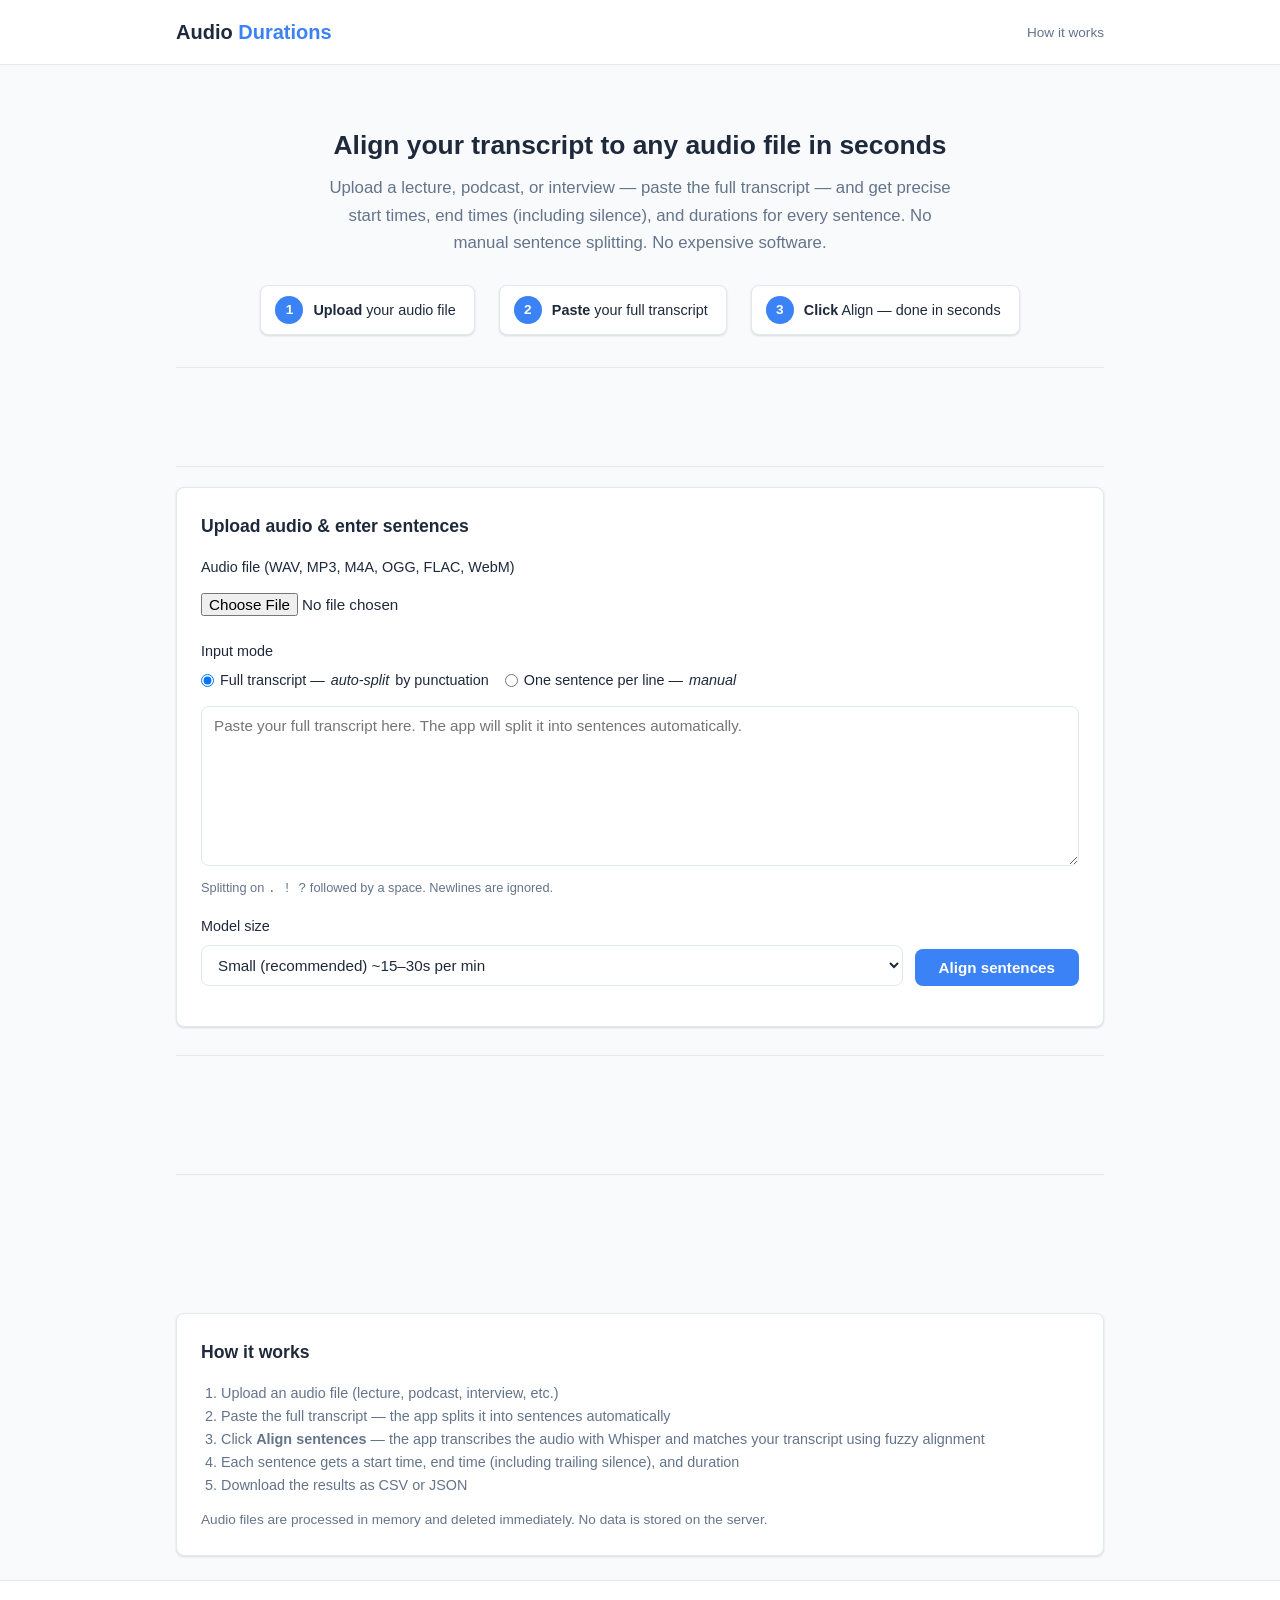
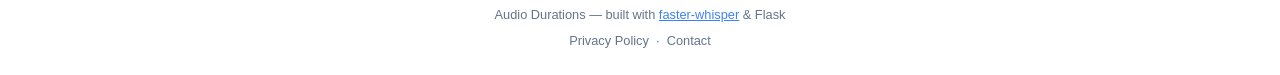
<file: templates/index.html>
<!DOCTYPE html>
<html lang="en">
<head>
  <meta charset="UTF-8">
  <meta name="viewport" content="width=device-width, initial-scale=1.0">
  <title>Audio Durations &mdash; Sentence Aligner</title>
  <link rel="stylesheet" href="/static/style.css">
  <!-- Google AdSense placeholder — replace with your tag -->
  <script async src="https://pagead2.googlesyndication.com/pagead/js/adsbygoogle.js?client=ca-pub-0000000000000000"
     crossorigin="anonymous"></script>
</head>
<body>

<header class="header">
  <div class="container">
    <h1>Audio <span>Durations</span></h1>
    <nav>
      <a href="#how" style="color:var(--text-muted);text-decoration:none;font-size:.85rem;">How it works</a>
    </nav>
  </div>
</header>

<main class="container" style="padding-top:24px;">

  <!-- Hero -->
  <div class="hero">
    <h2>Align your transcript to any audio file in seconds</h2>
    <p>
      Upload a lecture, podcast, or interview &mdash; paste the full transcript &mdash;
      and get precise start times, end times (including silence), and durations for every sentence.
      No manual sentence splitting. No expensive software.
    </p>
    <div class="hero-steps">
      <div class="step">
        <div class="step-num">1</div>
        <div class="step-text"><strong>Upload</strong> your audio file</div>
      </div>
      <div class="step">
        <div class="step-num">2</div>
        <div class="step-text"><strong>Paste</strong> your full transcript</div>
      </div>
      <div class="step">
        <div class="step-num">3</div>
        <div class="step-text"><strong>Click</strong> Align &mdash; done in seconds</div>
      </div>
    </div>
  </div>

  <!-- Ad: leaderboard — after hero, before interaction -->
  <div class="ad-slot ad-leaderboard">
    <ins class="adsbygoogle"
         style="display:block"
         data-ad-client="ca-pub-0000000000000000"
         data-ad-slot="1234567890"
         data-ad-format="auto"
         data-full-width-responsive="true"></ins>
    <script>(adsbygoogle = window.adsbygoogle || []).push({});</script>
  </div>

  <!-- Upload card -->
  <div class="card">
    <h2>Upload audio &amp; enter sentences</h2>
    <form id="align-form" enctype="multipart/form-data" autocomplete="off">

      <div class="form-group">
        <label for="audio">Audio file (WAV, MP3, M4A, OGG, FLAC, WebM)</label>
        <div class="file-input-wrap">
          <input type="file" id="audio" name="audio" accept=".wav,.mp3,.m4a,.ogg,.flac,.webm" required>
        </div>
      </div>

      <div class="form-group">
        <label>Input mode</label>
        <div style="display:flex;gap:16px;flex-wrap:wrap;margin-bottom:8px;">
          <label style="font-weight:400;font-size:.9rem;display:flex;align-items:center;gap:6px;cursor:pointer;">
            <input type="radio" name="mode" value="auto" checked onchange="toggleMode()">
            Full transcript — <em>auto-split</em> by punctuation
          </label>
          <label style="font-weight:400;font-size:.9rem;display:flex;align-items:center;gap:6px;cursor:pointer;">
            <input type="radio" name="mode" value="manual" onchange="toggleMode()">
            One sentence per line — <em>manual</em>
          </label>
        </div>
        <textarea id="sentences" name="sentences" placeholder="Paste your full transcript here. The app will split it into sentences automatically." required></textarea>
        <p id="mode-hint" style="font-size:.8rem;color:var(--text-muted);margin-top:4px;">
          Splitting on <code>. ! ?</code> followed by a space. Newlines are ignored.
        </p>
      </div>

      <div class="form-group" style="display:flex;gap:12px;align-items:end;flex-wrap:wrap;">
        <div style="flex:1;min-width:140px;">
          <label for="model_size">Model size</label>
          <select id="model_size" name="model_size">
            <option value="tiny">Tiny (fastest) ~3–6s per min</option>
            <option value="base">Base ~6–12s per min</option>
            <option value="small" selected>Small (recommended) ~15–30s per min</option>
            <option value="medium">Medium ~45–90s per min</option>
            <option value="large-v3">Large V3 (most accurate) ~90–180s per min</option>
          </select>
        </div>
        <button type="submit" class="btn btn-primary" id="align-btn">
          Align sentences
        </button>
      </div>
    </form>

    <div class="progress-bar" id="progress-bar">
      <div class="progress-bar-fill" id="progress-fill"></div>
    </div>
  </div>

  <!-- Ad: in-feed — natural break between action and results -->
  <div class="ad-slot ad-infeed">
    <ins class="adsbygoogle"
         style="display:block"
         data-ad-client="ca-pub-0000000000000000"
         data-ad-slot="2345678901"
         data-ad-format="auto"
         data-full-width-responsive="true"></ins>
    <script>(adsbygoogle = window.adsbygoogle || []).push({});</script>
  </div>

  <!-- Results card -->
  <div class="card" id="results-card" style="display:none;">
    <h2>Results</h2>
    <div class="results-count" id="results-count"></div>
    <div class="table-wrap">
      <table>
        <thead>
          <tr>
            <th>#</th>
            <th>Your sentence</th>
            <th>Audio (transcribed)</th>
            <th>Match</th>
            <th>Start</th>
            <th>End</th>
            <th>Duration</th>
          </tr>
        </thead>
        <tbody id="results-body"></tbody>
      </table>
    </div>
    <div class="results-actions">
      <button class="btn btn-success" id="download-csv">Download CSV</button>
      <button class="btn btn-outline" id="download-json">Download JSON</button>
    </div>
  </div>

  <!-- Ad: banner — after results, before footer (lowest priority slot) -->
  <div class="ad-slot ad-footer">
    <ins class="adsbygoogle"
         style="display:block"
         data-ad-client="ca-pub-0000000000000000"
         data-ad-slot="3456789012"
         data-ad-format="auto"
         data-full-width-responsive="true"></ins>
    <script>(adsbygoogle = window.adsbygoogle || []).push({});</script>
  </div>

  <!-- How it works -->
  <div class="card" id="how">
    <h2>How it works</h2>
    <ol style="padding-left:20px;color:var(--text-muted);font-size:.9rem;">
      <li>Upload an audio file (lecture, podcast, interview, etc.)</li>
      <li>Paste the full transcript — the app splits it into sentences automatically</li>
      <li>Click <strong>Align sentences</strong> &mdash; the app transcribes the audio with Whisper and matches your transcript using fuzzy alignment</li>
      <li>Each sentence gets a start time, end time (including trailing silence), and duration</li>
      <li>Download the results as CSV or JSON</li>
    </ol>
    <p style="margin-top:12px;font-size:.85rem;color:var(--text-muted);">
      Audio files are processed in memory and deleted immediately. No data is stored on the server.
    </p>
  </div>

</main>

<footer class="footer">
  <p>Audio Durations — built with <a href="https://github.com/SYSTRAN/faster-whisper" style="color:var(--primary);">faster-whisper</a> &amp; Flask</p>
  <p style="margin-top:6px;">
    <a href="/privacy" style="color:var(--text-muted);text-decoration:none;">Privacy Policy</a>
    &nbsp;&middot;&nbsp;
    <a href="/contact" style="color:var(--text-muted);text-decoration:none;">Contact</a>
  </p>
</footer>

<script>
async function downloadResults(results, format) {
  const blob = await fetch("/download", {
    method: "POST",
    headers: {"Content-Type": "application/json"},
    body: JSON.stringify({ results, format }),
  }).then(r => {
    if (!r.ok) throw new Error("Download failed");
    return r.blob();
  });
  const url = URL.createObjectURL(blob);
  const a = document.createElement("a");
  a.href = url;
  a.download = `alignment.${format}`;
  document.body.appendChild(a);
  a.click();
  a.remove();
  URL.revokeObjectURL(url);
}

function formatTime(sec) {
  const h = Math.floor(sec / 3600);
  const m = Math.floor((sec % 3600) / 60);
  const s = sec % 60;
  return h
    ? `${h}:${String(m).padStart(2,"0")}:${s.toFixed(3).padStart(7,"0")}`
    : `${m}:${s.toFixed(3).padStart(6,"0")}`;
}

const form = document.getElementById("align-form");
const btn = document.getElementById("align-btn");
const bar = document.getElementById("progress-bar");
const fill = document.getElementById("progress-fill");
const resultsCard = document.getElementById("results-card");
const resultsBody = document.getElementById("results-body");
const resultsCount = document.getElementById("results-count");
let lastResults = [];

form.addEventListener("submit", async (e) => {
  e.preventDefault();
  const fd = new FormData(form);

  btn.disabled = true;
  btn.innerHTML = '<span class="spinner"></span> Starting...';
  bar.classList.add("active");
  fill.style.width = "10%";

  const tryAlign = async () => {
    const res = await fetch("/align", { method: "POST", body: fd });

    if (res.status === 503) {
      const data = await res.json();
      const pos = data.queue || "?";
      btn.innerHTML = `<span class="spinner"></span> Waiting (${pos} ahead)...`;
      fill.style.width = "20%";
      await new Promise(r => setTimeout(r, 3000));
      return tryAlign();
    }

    fill.style.width = "90%";
    const data = await res.json();

    if (!res.ok) {
      alert("Error: " + (data.error || "Unknown error"));
      return;
    }

    return data;
  };

  try {
    const data = await tryAlign();

    lastResults = data.results;

    resultsBody.innerHTML = "";
    data.results.forEach((r, i) => {
      const tr = document.createElement("tr");
      tr.innerHTML = `
        <td>${r.number}</td>
        <td class="sentence-cell">${escapeHtml(r.sentence)}</td>
        <td class="sentence-cell" style="color:var(--text-muted);font-size:.85rem;">${r.diff_html}</td>
        <td class="time-cell">${(r.confidence * 100).toFixed(0)}%</td>
        <td class="time-cell">${r.start_fmt}</td>
        <td class="time-cell">${r.end_fmt}</td>
        <td class="time-cell">${r.duration.toFixed(3)}s</td>
      `;
      resultsBody.appendChild(tr);
    });

    resultsCount.textContent = `${data.total} sentence${data.total !== 1 ? "s" : ""} aligned`;
    resultsCard.style.display = "block";
    fill.style.width = "100%";
    setTimeout(() => {
      bar.classList.remove("active");
      fill.style.width = "0";
    }, 600);
    resultsCard.scrollIntoView({ behavior: "smooth", block: "start" });
  } catch (err) {
    alert("Request failed: " + err.message);
  } finally {
    btn.disabled = false;
    btn.innerHTML = "Align sentences";
  }
});

document.getElementById("download-csv").addEventListener("click", () => {
  if (lastResults.length) downloadResults(lastResults, "csv");
});
document.getElementById("download-json").addEventListener("click", () => {
  if (lastResults.length) downloadResults(lastResults, "json");
});

function toggleMode() {
  const mode = document.querySelector('input[name="mode"]:checked').value;
  const ta = document.getElementById("sentences");
  const hint = document.getElementById("mode-hint");
  if (mode === "auto") {
    ta.placeholder = "Paste your full transcript here. The app will split it into sentences automatically.";
    hint.innerHTML = 'Splitting on <code>. ! ?</code> followed by a space. Newlines are ignored.';
  } else {
    ta.placeholder = "One sentence per line. Each line becomes one segment.";
    hint.innerHTML = 'Each non-empty line is treated as one sentence. No auto-splitting.';
  }
}

function escapeHtml(text) {
  const d = document.createElement("div");
  d.textContent = text;
  return d.innerHTML;
}
</script>
</body>
</html>
</file>
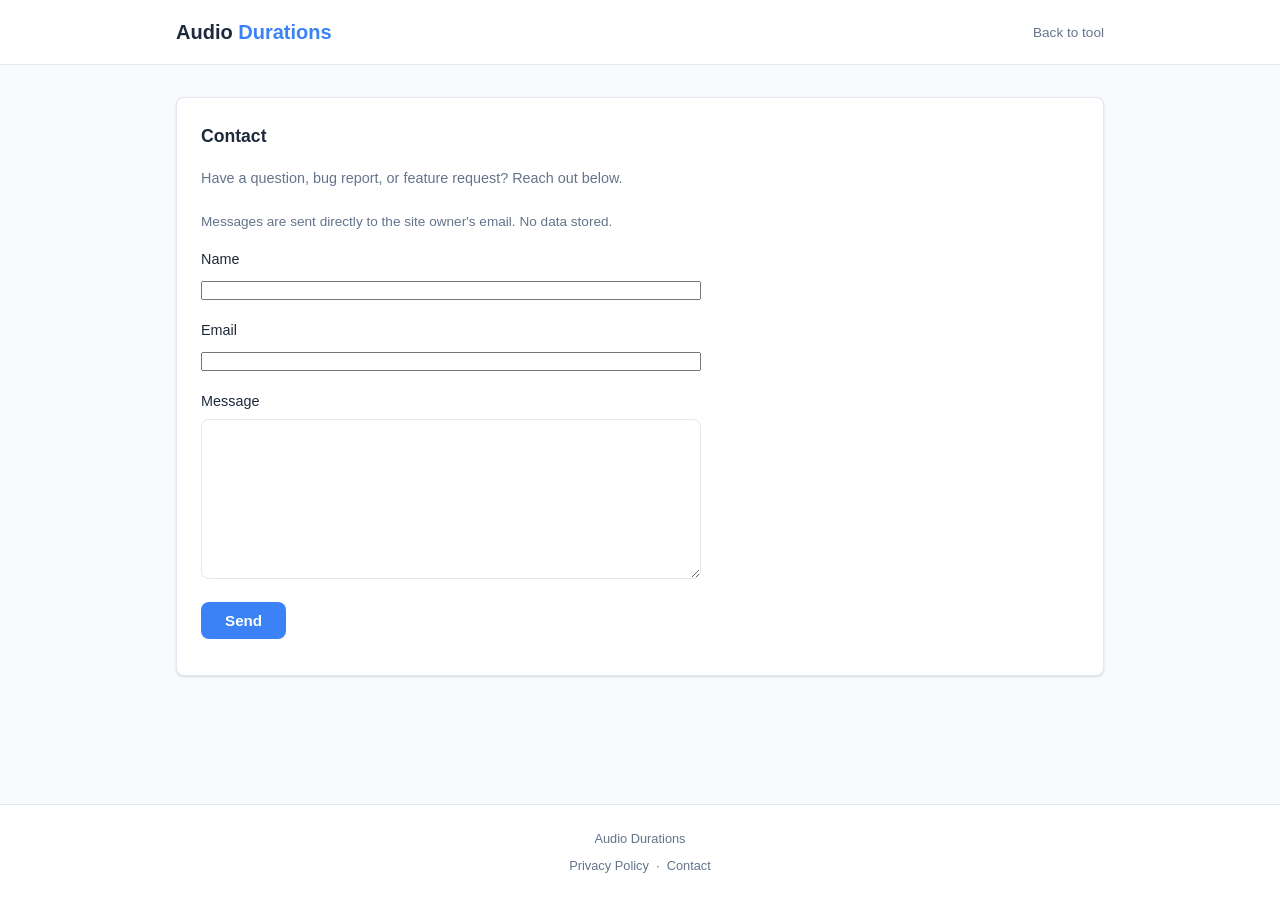
<file: templates/contact.html>
<!DOCTYPE html>
<html lang="en">
<head>
  <meta charset="UTF-8">
  <meta name="viewport" content="width=device-width, initial-scale=1.0">
  <title>Contact — Audio Durations</title>
  <link rel="stylesheet" href="/static/style.css">
</head>
<body>

<header class="header">
  <div class="container">
    <h1>Audio <span>Durations</span></h1>
    <nav>
      <a href="/" style="color:var(--text-muted);text-decoration:none;font-size:.85rem;">Back to tool</a>
    </nav>
  </div>
</header>

<main class="container" style="padding-top:32px;">

  <div class="card">
    <h2>Contact</h2>
    <p style="color:var(--text-muted);font-size:.9rem;line-height:1.7;margin-bottom:20px;">
      Have a question, bug report, or feature request? Reach out below.
    </p>

    <p style="color:var(--text-muted);font-size:.85rem;margin-bottom:16px;">
      Messages are sent directly to the site owner's email. No data stored.
    </p>

    <form id="contact-form" style="max-width:500px;">
      <div class="form-group">
        <label for="name">Name</label>
        <input type="text" id="name" name="name" style="width:100%;" required>
      </div>

      <div class="form-group">
        <label for="email">Email</label>
        <input type="email" id="email" name="email" style="width:100%;" required>
      </div>

      <div class="form-group">
        <label for="message">Message</label>
        <textarea id="message" name="message" rows="5" style="width:100%;" required></textarea>
      </div>

      <button type="submit" class="btn btn-primary">Send</button>
    </form>

    <p id="contact-status" style="margin-top:12px;color:var(--text-muted);font-size:.9rem;"></p>
  </div>

</main>

<footer class="footer">
  <p>Audio Durations</p>
  <p style="margin-top:6px;">
    <a href="/privacy" style="color:var(--text-muted);text-decoration:none;">Privacy Policy</a>
    &nbsp;&middot;&nbsp;
    <a href="/contact" style="color:var(--text-muted);text-decoration:none;">Contact</a>
  </p>
</footer>

<script>
document.getElementById("contact-form").addEventListener("submit", async (e) => {
  e.preventDefault();
  const btn = e.target.querySelector("button");
  const status = document.getElementById("contact-status");
  btn.disabled = true;
  btn.innerHTML = '<span class="spinner"></span> Sending...';
  status.textContent = "";

  try {
    const fd = new FormData(e.target);
    const res = await fetch("/contact", { method: "POST", body: fd });
    const data = await res.json();
    if (res.ok) {
      status.textContent = "Message sent. We'll get back to you soon.";
      status.style.color = "var(--success)";
      e.target.reset();
    } else {
      status.textContent = data.error || "Failed to send.";
      status.style.color = "var(--danger)";
    }
  } catch (err) {
    status.textContent = "Network error. Try again.";
    status.style.color = "var(--danger)";
  } finally {
    btn.disabled = false;
    btn.innerHTML = "Send";
  }
});
</script>

</body>
</html>
</file>
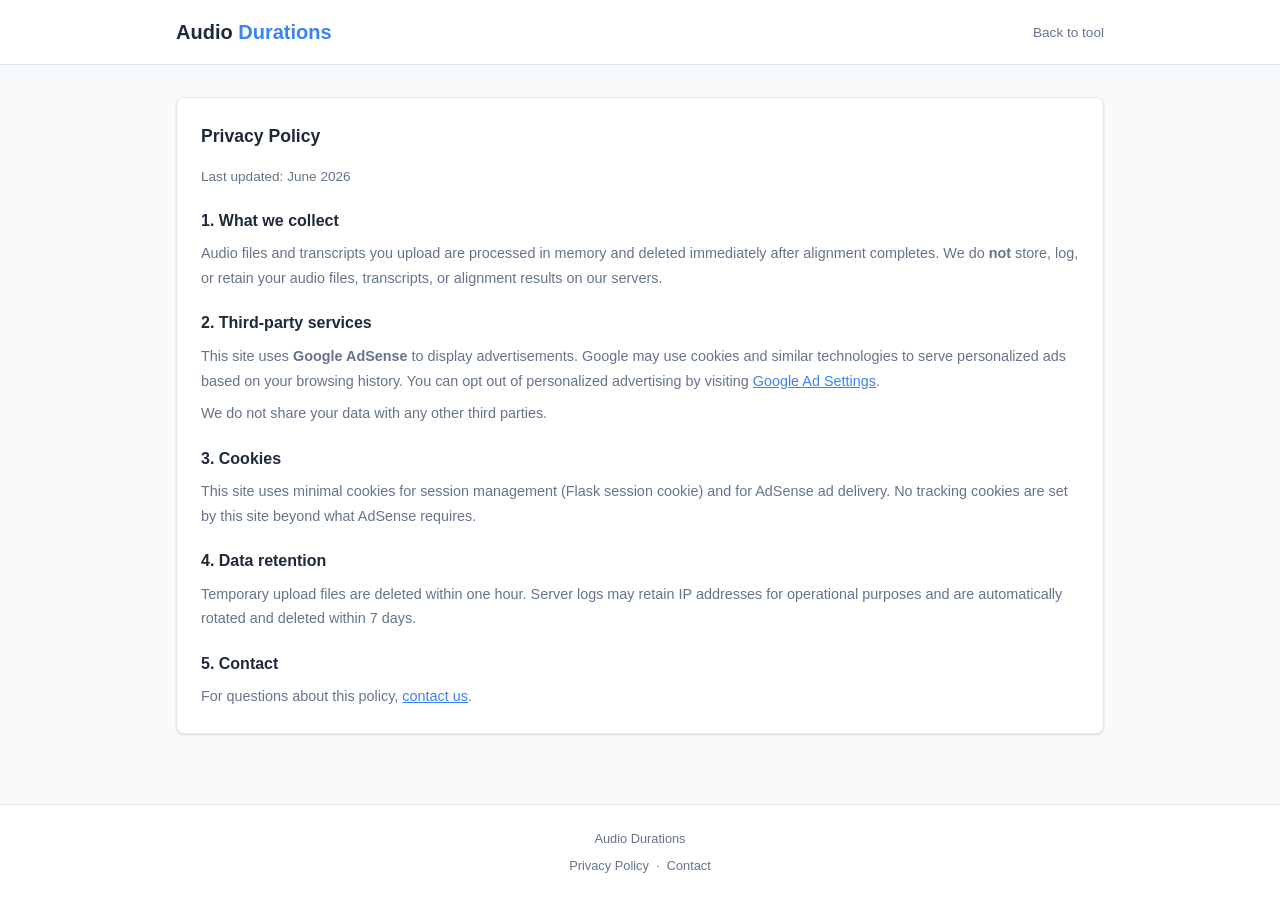
<file: templates/privacy.html>
<!DOCTYPE html>
<html lang="en">
<head>
  <meta charset="UTF-8">
  <meta name="viewport" content="width=device-width, initial-scale=1.0">
  <title>Privacy Policy — Audio Durations</title>
  <link rel="stylesheet" href="/static/style.css">
</head>
<body>

<header class="header">
  <div class="container">
    <h1>Audio <span>Durations</span></h1>
    <nav>
      <a href="/" style="color:var(--text-muted);text-decoration:none;font-size:.85rem;">Back to tool</a>
    </nav>
  </div>
</header>

<main class="container" style="padding-top:32px;">

  <div class="card">
    <h2>Privacy Policy</h2>
    <p style="color:var(--text-muted);font-size:.85rem;margin-bottom:20px;">Last updated: June 2026</p>

    <h3 style="font-size:1rem;margin:20px 0 8px;">1. What we collect</h3>
    <p style="color:var(--text-muted);font-size:.9rem;line-height:1.7;">
      Audio files and transcripts you upload are processed in memory and deleted immediately after alignment completes.
      We do <strong>not</strong> store, log, or retain your audio files, transcripts, or alignment results on our servers.
    </p>

    <h3 style="font-size:1rem;margin:20px 0 8px;">2. Third-party services</h3>
    <p style="color:var(--text-muted);font-size:.9rem;line-height:1.7;">
      This site uses <strong>Google AdSense</strong> to display advertisements. Google may use cookies and similar
      technologies to serve personalized ads based on your browsing history. You can opt out of personalized
      advertising by visiting
      <a href="https://adssettings.google.com" style="color:var(--primary);">Google Ad Settings</a>.
    </p>
    <p style="color:var(--text-muted);font-size:.9rem;line-height:1.7;margin-top:8px;">
      We do not share your data with any other third parties.
    </p>

    <h3 style="font-size:1rem;margin:20px 0 8px;">3. Cookies</h3>
    <p style="color:var(--text-muted);font-size:.9rem;line-height:1.7;">
      This site uses minimal cookies for session management (Flask session cookie) and for AdSense ad delivery.
      No tracking cookies are set by this site beyond what AdSense requires.
    </p>

    <h3 style="font-size:1rem;margin:20px 0 8px;">4. Data retention</h3>
    <p style="color:var(--text-muted);font-size:.9rem;line-height:1.7;">
      Temporary upload files are deleted within one hour. Server logs may retain IP addresses for operational
      purposes and are automatically rotated and deleted within 7 days.
    </p>

    <h3 style="font-size:1rem;margin:20px 0 8px;">5. Contact</h3>
    <p style="color:var(--text-muted);font-size:.9rem;line-height:1.7;">
      For questions about this policy, <a href="/contact" style="color:var(--primary);">contact us</a>.
    </p>
  </div>

</main>

<footer class="footer">
  <p>Audio Durations</p>
  <p style="margin-top:6px;">
    <a href="/privacy" style="color:var(--text-muted);text-decoration:none;">Privacy Policy</a>
    &nbsp;&middot;&nbsp;
    <a href="/contact" style="color:var(--text-muted);text-decoration:none;">Contact</a>
  </p>
</footer>

</body>
</html>
</file>
<file: static/style.css>
*, *::before, *::after {
  box-sizing: border-box;
  margin: 0;
  padding: 0;
}

:root {
  --bg: #f8fafc;
  --surface: #ffffff;
  --border: #e2e8f0;
  --text: #1e293b;
  --text-muted: #64748b;
  --primary: #3b82f6;
  --primary-hover: #2563eb;
  --primary-light: #eff6ff;
  --success: #22c55e;
  --danger: #ef4444;
  --radius: 8px;
  --shadow: 0 1px 3px rgba(0,0,0,.08), 0 1px 2px rgba(0,0,0,.06);
  --shadow-lg: 0 4px 6px rgba(0,0,0,.07), 0 10px 15px rgba(0,0,0,.1);
}

body {
  font-family: -apple-system, BlinkMacSystemFont, "Segoe UI", Roboto, "Helvetica Neue", Arial, sans-serif;
  background: var(--bg);
  color: var(--text);
  line-height: 1.6;
  min-height: 100vh;
  display: flex;
  flex-direction: column;
}

.container {
  max-width: 960px;
  margin: 0 auto;
  padding: 0 16px;
  width: 100%;
}

/* Header */
.header {
  background: var(--surface);
  border-bottom: 1px solid var(--border);
  padding: 16px 0;
  position: sticky;
  top: 0;
  z-index: 10;
}
.header .container {
  display: flex;
  align-items: center;
  justify-content: space-between;
}
.header h1 {
  font-size: 1.25rem;
  font-weight: 700;
}
.header h1 span {
  color: var(--primary);
}

/* Hero */
.hero {
  text-align: center;
  padding: 40px 16px 24px;
}
.hero h2 {
  font-size: 1.65rem;
  font-weight: 800;
  line-height: 1.25;
  margin-bottom: 12px;
  color: var(--text);
}
.hero p {
  max-width: 640px;
  margin: 0 auto 28px;
  color: var(--text-muted);
  font-size: 1.05rem;
  line-height: 1.65;
}
.hero-steps {
  display: flex;
  justify-content: center;
  gap: 24px;
  flex-wrap: wrap;
}
.step {
  display: flex;
  align-items: center;
  gap: 10px;
  background: var(--surface);
  border: 1px solid var(--border);
  border-radius: var(--radius);
  padding: 10px 18px 10px 14px;
  box-shadow: var(--shadow);
}
.step-num {
  width: 28px;
  height: 28px;
  border-radius: 50%;
  background: var(--primary);
  color: #fff;
  font-size: .85rem;
  font-weight: 700;
  display: flex;
  align-items: center;
  justify-content: center;
  flex-shrink: 0;
}
.step-text {
  font-size: .9rem;
  color: var(--text);
}

@media (max-width: 640px) {
  .hero h2 { font-size: 1.3rem; }
  .hero p { font-size: .95rem; }
  .step { flex: 1; min-width: 140px; }
}

/* Ad slots — designed for visibility without disrupting flow */
.ad-slot {
  text-align: center;
  overflow: hidden;
  transition: opacity .2s;
}
.ad-slot ins {
  display: block;
}

/* Leaderboard — full width, sits between hero and form */
.ad-leaderboard {
  min-height: 100px;
  margin: 8px 0 20px;
  padding: 8px 0;
  border-top: 1px solid var(--border);
  border-bottom: 1px solid var(--border);
}

/* In-feed — sits between upload and results, wider */
.ad-infeed {
  min-height: 120px;
  margin: 28px 0;
  padding: 16px 0;
  border-top: 1px solid var(--border);
  border-bottom: 1px solid var(--border);
}

/* Footer — smallest, unobtrusive */
.ad-footer {
  min-height: 90px;
  margin: 12px 0 20px;
  padding: 8px 0;
}

/* Main card */
.card {
  background: var(--surface);
  border: 1px solid var(--border);
  border-radius: var(--radius);
  box-shadow: var(--shadow);
  padding: 24px;
  margin-bottom: 24px;
}

.card h2 {
  font-size: 1.1rem;
  font-weight: 600;
  margin-bottom: 16px;
  color: var(--text);
}

/* Form */
.form-group {
  margin-bottom: 16px;
}
.form-group label {
  display: block;
  font-weight: 500;
  font-size: .9rem;
  margin-bottom: 6px;
  color: var(--text);
}
.form-group textarea,
.form-group select,
.form-group input[type="file"] {
  width: 100%;
}
.form-group textarea {
  min-height: 160px;
  resize: vertical;
  font-family: inherit;
}

textarea, select, input[type="file"] {
  padding: 10px 12px;
  border: 1px solid var(--border);
  border-radius: var(--radius);
  font-size: .95rem;
  background: var(--surface);
  color: var(--text);
  transition: border-color .15s;
}
textarea:focus, select:focus {
  outline: none;
  border-color: var(--primary);
  box-shadow: 0 0 0 3px var(--primary-light);
}

.file-input-wrap {
  position: relative;
}
.file-input-wrap input[type="file"] {
  padding: 8px 0;
  border: none;
}

.btn {
  display: inline-flex;
  align-items: center;
  justify-content: center;
  gap: 8px;
  padding: 10px 24px;
  font-size: .95rem;
  font-weight: 600;
  border: none;
  border-radius: var(--radius);
  cursor: pointer;
  transition: all .15s;
  text-decoration: none;
}
.btn:disabled {
  opacity: .6;
  cursor: not-allowed;
}
.btn-primary {
  background: var(--primary);
  color: #fff;
}
.btn-primary:hover:not(:disabled) {
  background: var(--primary-hover);
}
.btn-success {
  background: var(--success);
  color: #fff;
}
.btn-success:hover:not(:disabled) {
  filter: brightness(1.08);
}
.btn-outline {
  background: transparent;
  border: 1px solid var(--border);
  color: var(--text);
}
.btn-outline:hover:not(:disabled) {
  border-color: var(--text-muted);
}

/* Spinner */
.spinner {
  display: inline-block;
  width: 18px;
  height: 18px;
  border: 2px solid rgba(255,255,255,.3);
  border-top-color: #fff;
  border-radius: 50%;
  animation: spin .6s linear infinite;
}
@keyframes spin { to { transform: rotate(360deg); } }

/* Progress bar */
.progress-bar {
  display: none;
  width: 100%;
  height: 4px;
  background: var(--border);
  border-radius: 2px;
  overflow: hidden;
  margin: 16px 0;
}
.progress-bar.active {
  display: block;
}
.progress-bar-fill {
  height: 100%;
  width: 0;
  background: linear-gradient(90deg, var(--primary), #6366f1);
  border-radius: 2px;
  transition: width .3s;
}

/* Diff highlighting */
.dw-match { color: var(--text-muted); }
.dw-diff { color: var(--danger); font-weight: 600; text-decoration: underline; text-decoration-color: var(--danger); }
.dw-extra { color: #9333ea; font-weight: 600; font-style: italic; }

/* Results table */
.table-wrap {
  overflow-x: auto;
}
table {
  width: 100%;
  border-collapse: collapse;
  font-size: .9rem;
}
thead {
  background: var(--bg);
}
th {
  text-align: left;
  padding: 10px 12px;
  font-weight: 600;
  font-size: .8rem;
  text-transform: uppercase;
  letter-spacing: .04em;
  color: var(--text-muted);
  border-bottom: 2px solid var(--border);
  white-space: nowrap;
}
td {
  padding: 10px 12px;
  border-bottom: 1px solid var(--border);
  vertical-align: top;
}
tr:hover td {
  background: var(--primary-light);
}
td.sentence-cell {
  max-width: 320px;
}
td.time-cell {
  white-space: nowrap;
  font-variant-numeric: tabular-nums;
}

.results-actions {
  display: flex;
  gap: 8px;
  margin-top: 16px;
  flex-wrap: wrap;
}

.results-count {
  font-size: .85rem;
  color: var(--text-muted);
  margin-bottom: 12px;
}

/* Footer */
.footer {
  margin-top: auto;
  text-align: center;
  padding: 24px 16px;
  font-size: .8rem;
  color: var(--text-muted);
  border-top: 1px solid var(--border);
  background: var(--surface);
}

/* Responsive */
@media (max-width: 640px) {
  .card { padding: 16px; }
  th, td { padding: 8px; }
  td.sentence-cell { max-width: 160px; }
  .header h1 { font-size: 1.05rem; }
}
</file>
